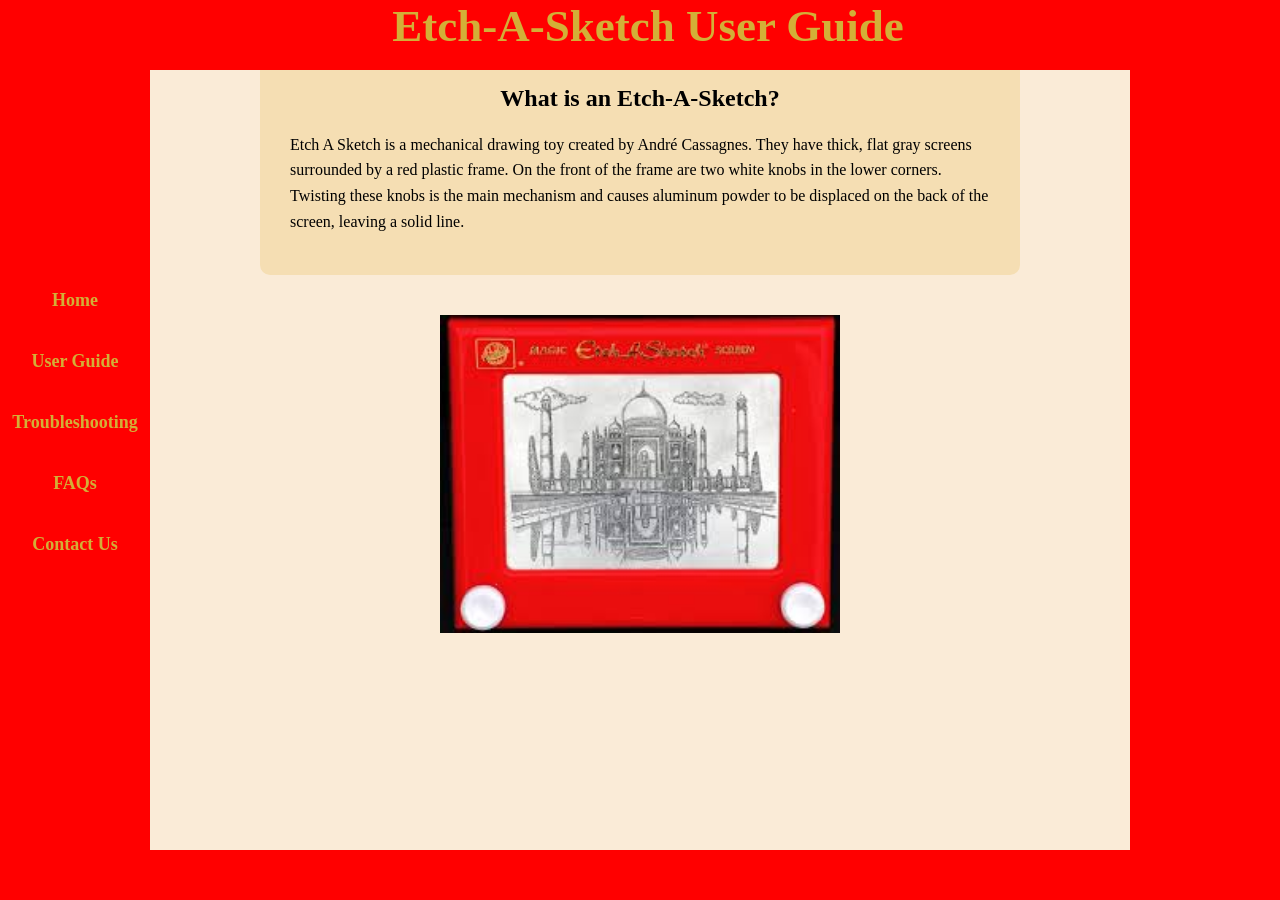
<file: index.html>
<html lang="en">
	<head>
		<meta charset="utf-8">
		<title>Etch-A-Sketch</title>
		<link rel="stylesheet" href='styles/style.css'>
	</head>	
	<body>  
		<div id="bar1"></div>
		<div id="bar2"></div>
		<div id="bar3"></div>
		<div id="bar4"></div>
		<nav aria-label="Main navigation">
			<ul class="nav">
				<li><a href="" aria-current="page" aria-label="Current page, Home">Home</a></li>
				<li><a href="pages/userGuide.html" aria-label="Navigate to User Guide">User Guide</a></li>
				<li><a href="pages/troubleshooting.html" aria-label="Navigate to Troubleshooting">Troubleshooting</a></li>
				<li><a href="pages/faq.html" aria-label="Navigate to Frequently Asked Questions">FAQs</a></li>
				<li><a href="pages/contact.html" aria-label="Navigate to Contact Us">Contact Us</a></li>
			</ul>
		</nav>
		<h1 id="title">Etch-A-Sketch User Guide</h1>
		
		<article id="blurb">
			<h2>What is an Etch-A-Sketch?</h2>
			<p>
				Etch A Sketch is a mechanical drawing toy created by André Cassagnes.
				They have thick, flat gray screens surrounded by a red plastic frame.
				On the front of the frame are two white knobs in the lower corners. 
				Twisting these knobs is the main mechanism and causes aluminum powder
				to be displaced on the back of the screen, leaving a solid line.
			</p>
		</article>
		
		<img id="etch" src="./images/etch.jpg" alt="Modern Etch-A-Sketch Design">
		
	</body>
</html>
</file>
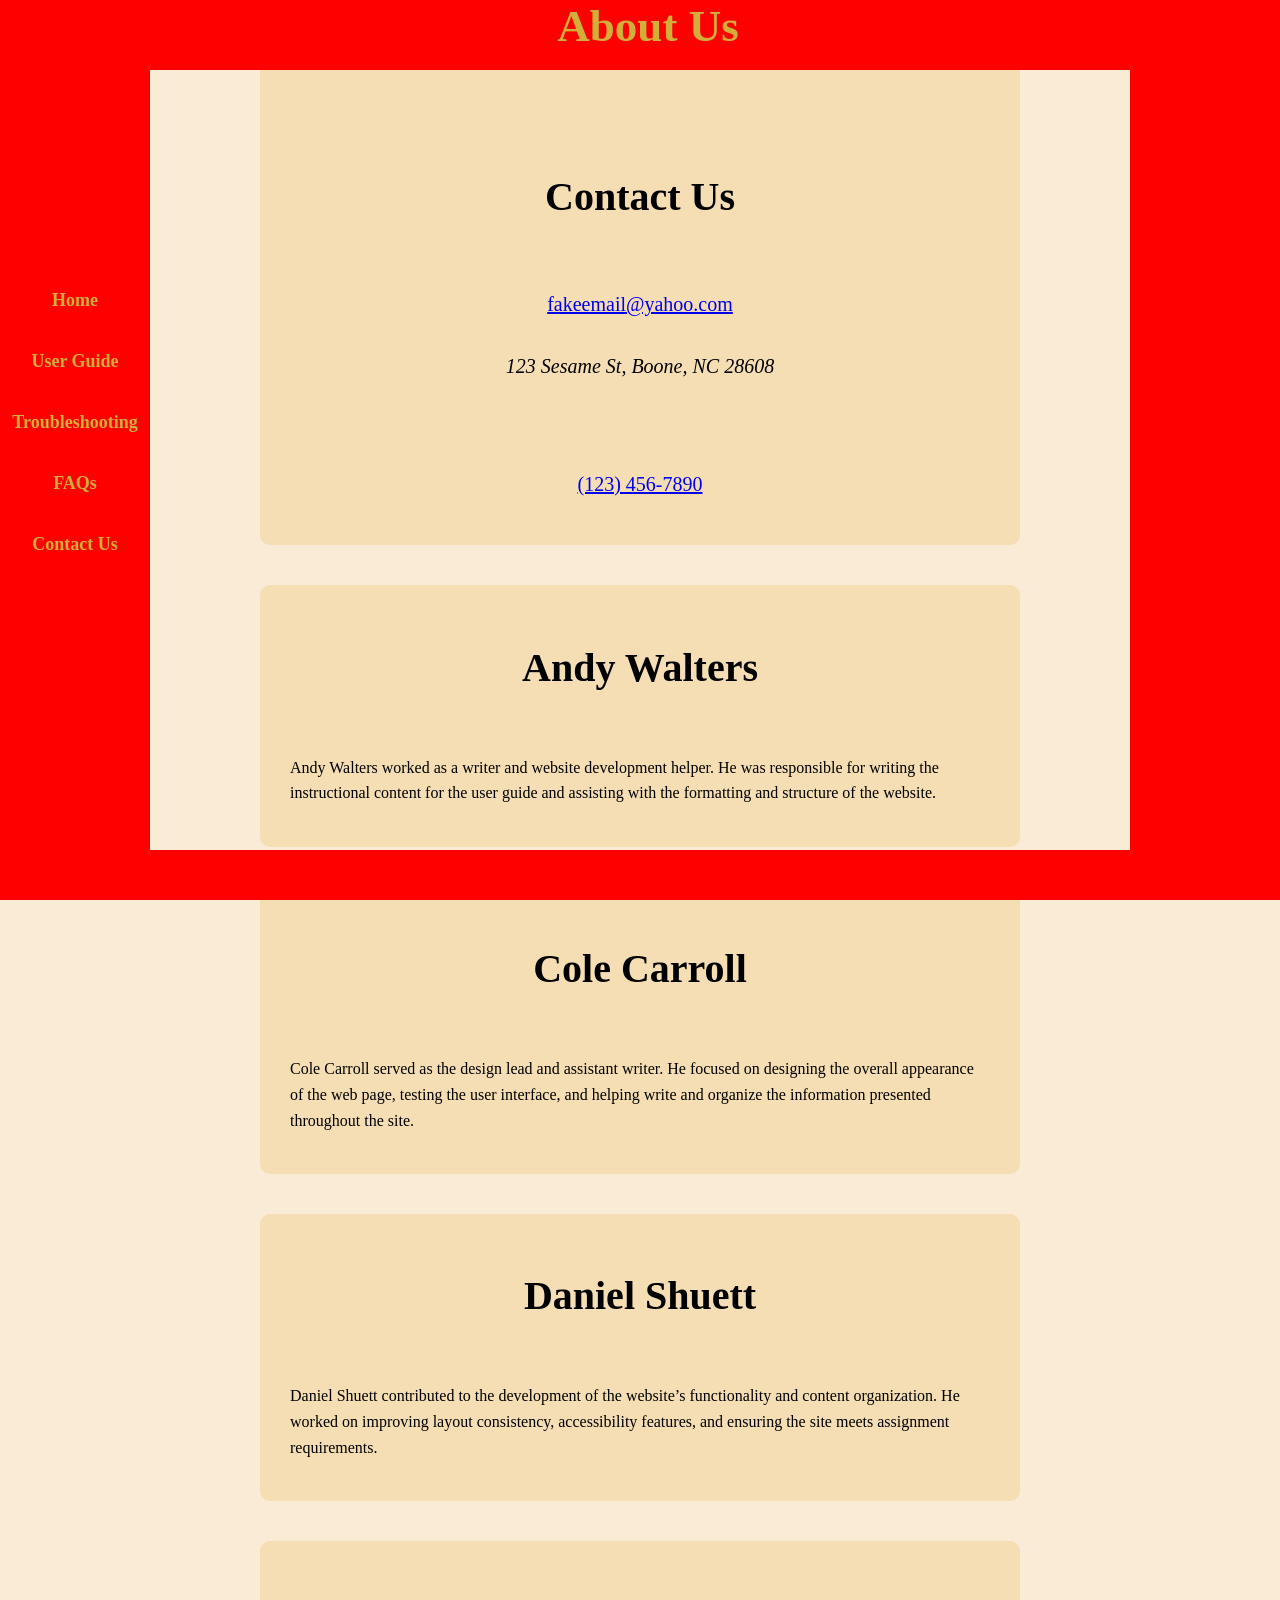
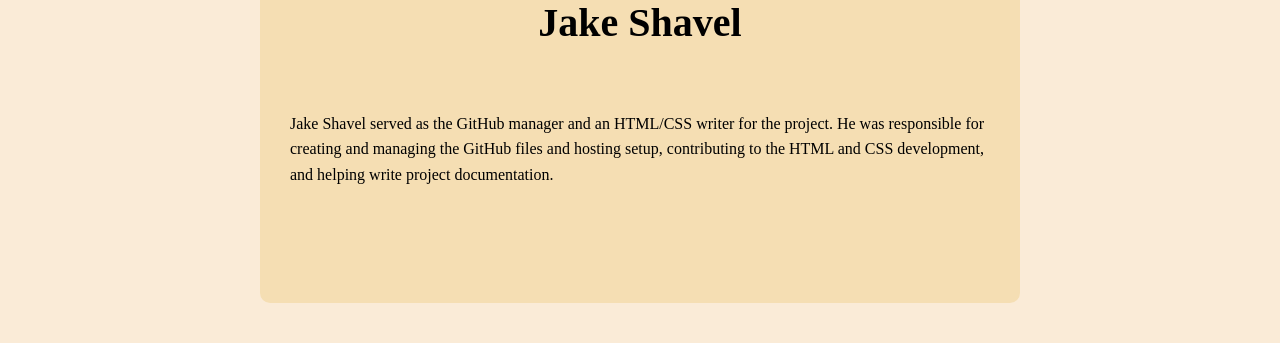
<file: pages/contact.html>
<html lang="en">
	<head>
		<meta charset="utf-8">
		<title>Etch-A-Sketch Contact</title>
		<link rel="stylesheet" href='../styles/style.css'>
	</head>	
	<body>  
		<div id="bar1"></div>
		<div id="bar2"></div>
		<div id="bar3"></div>
		<div id="bar4"></div>

		<nav>
			<ul class="nav">
				<li><a href="../index.html">Home</a></li>
				<li><a href="userGuide.html">User Guide</a></li>
				<li><a href="troubleshooting.html">Troubleshooting</a></li>
				<li><a href="faq.html">FAQs</a></li>
				<li><a href="contact.html">Contact Us</a></li>
			</ul>
		</nav>
		<h1 id="title">About Us</h1>
		
		<article id="first" class="steps aboutus">
			<h2>Contact Us</h2>
			<p>
				<a href="mailto:fakeemail@yahoo">fakeemail@yahoo.com</a>
				<address>123 Sesame St, Boone, NC 28608</address>
			</p>
			<p>
				<a href="tel:1234567890">(123) 456-7890</a>
			</p>
		</article>
		
		<article class="steps">
			<h2>Andy Walters</h2>
			<p>
				Andy Walters worked as a writer and website development helper. 
				He was responsible for writing the instructional content for the user guide and 
				assisting with the formatting and structure of the website.
			</p>
		</article>
		
		<article class="steps">
			<h2>Cole Carroll</h2>
			<p>
				Cole Carroll served as the design lead and assistant writer. 
				He focused on designing the overall appearance of the web page, 
				testing the user interface, and helping write and organize the information 
				presented throughout the site.			
			</p>
		</article>
		
		<article class="steps">
			<h2>Daniel Shuett</h2>
			<p>
				Daniel Shuett contributed to the development of the website’s 
				functionality and content organization. He worked on improving 
				layout consistency, accessibility features, and ensuring the site 
				meets assignment requirements.
			</p>
		</article>
		
		<article id="last" class="steps">
			<h2>Jake Shavel</h2>
			<p>
				Jake Shavel served as the GitHub manager and an HTML/CSS writer for the project. 
				He was responsible for creating and managing the GitHub files and hosting setup, 
				contributing to the HTML and CSS development, and helping write project documentation.
			</p>
		</article>
	</body>
</html>
</file>
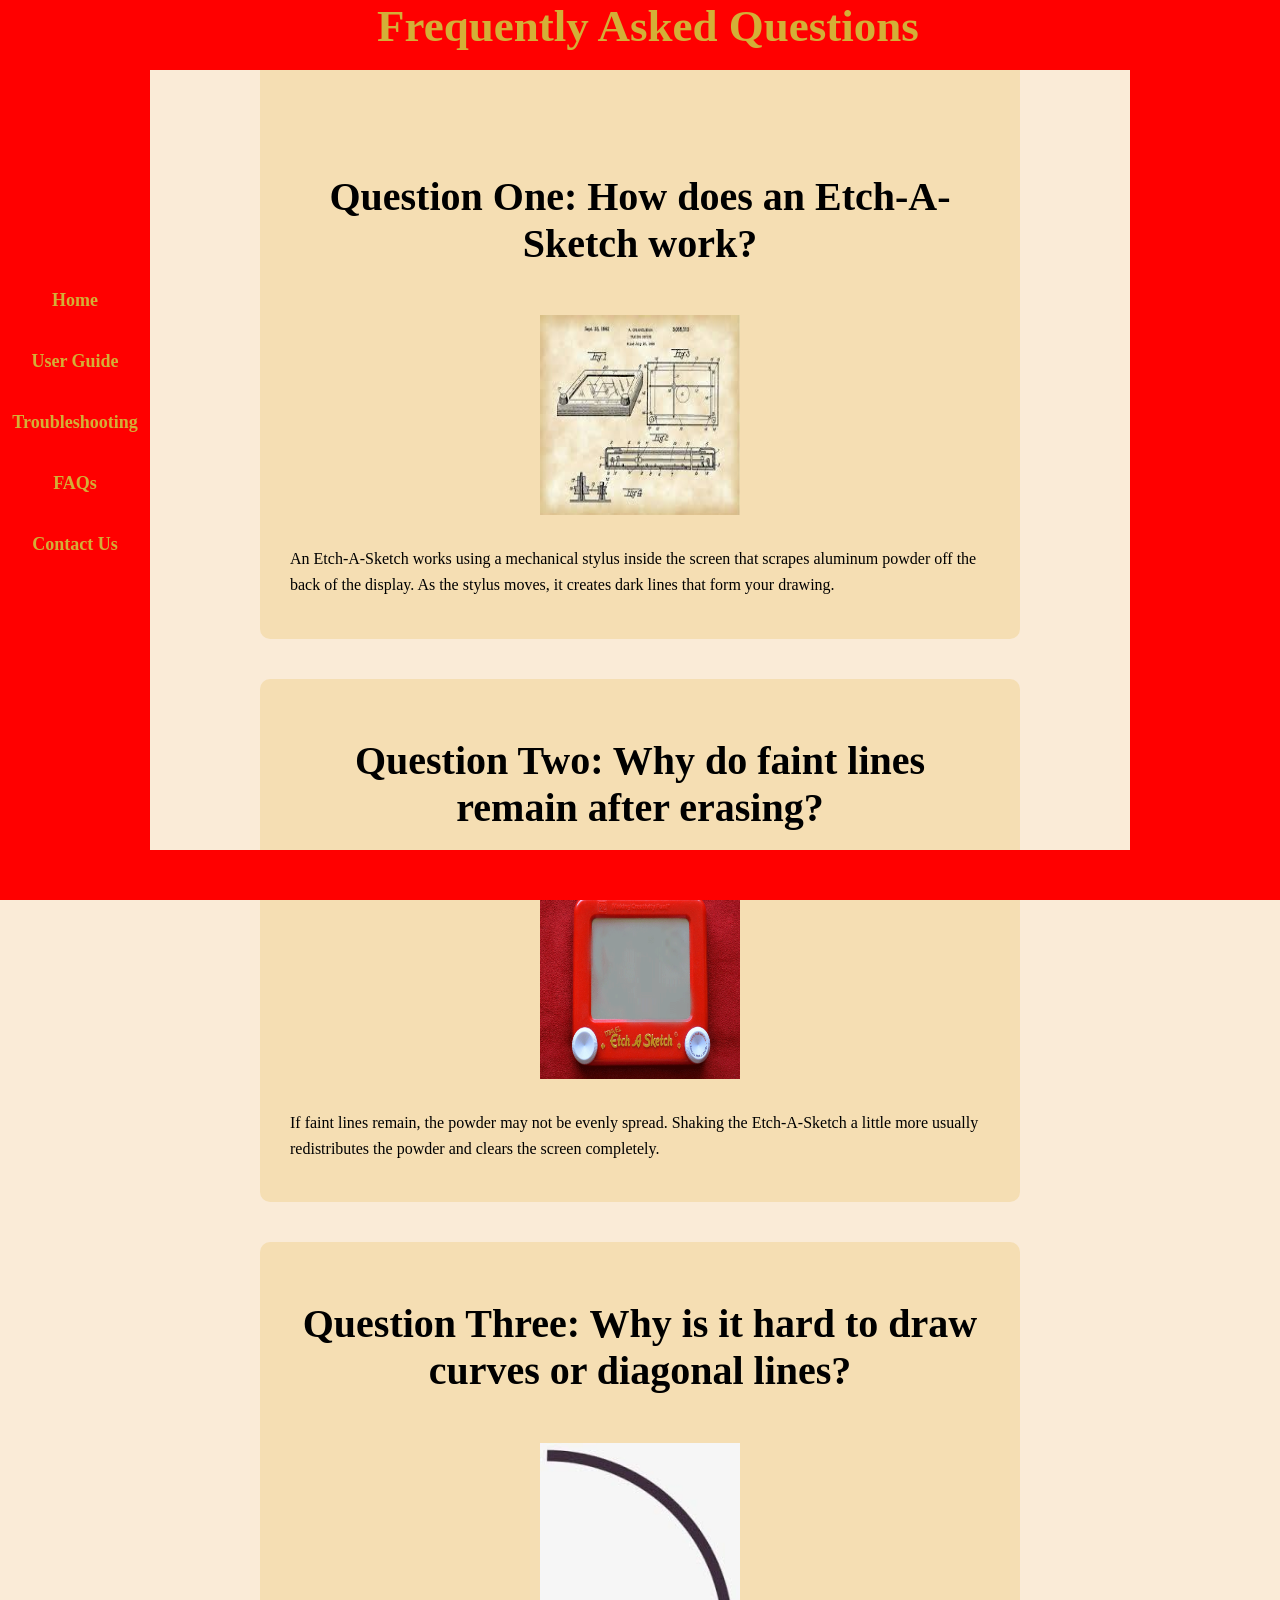
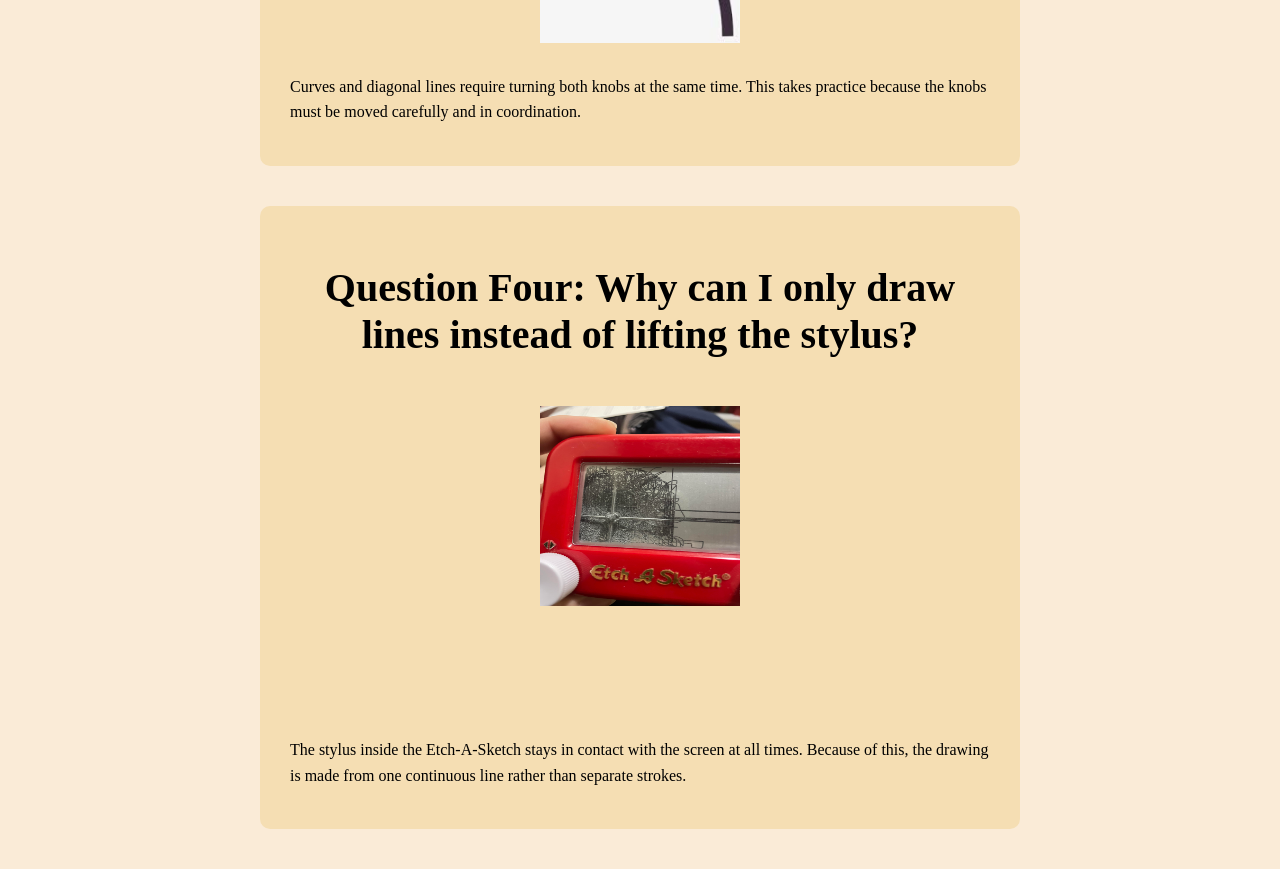
<file: pages/faq.html>
<html lang="en">
	<head>
		<meta charset="utf-8">
		<title>Etch-A-Sketch FAQs</title>
		<link rel="stylesheet" href='../styles/style.css'>
	</head>	
	<body>  
		<div id="bar1"></div>
		<div id="bar2"></div>
		<div id="bar3"></div>
		<div id="bar4"></div>

		<nav>
			<ul class="nav">
				<li><a href="../index.html">Home</a></li>
				<li><a href="userGuide.html">User Guide</a></li>
				<li><a href="troubleshooting.html">Troubleshooting</a></li>
				<li><a href="faq.html">FAQs</a></li>
				<li><a href="contact.html">Contact Us</a></li>
			</ul>
		</nav>
		<h1 id="title">Frequently Asked Questions</h1>
		
		<article id="first" class="steps">
			<h2>Question One: How does an Etch-A-Sketch work?</h2>
			<img src="../images/diagram.jpg" alt="Inner workings of an Etch-A-Sketch">

			<p>
				An Etch-A-Sketch works using a mechanical stylus inside the 
				screen that scrapes aluminum powder off the back of the display. 
				As the stylus moves, it creates dark lines that form your drawing.
			</p>
		</article>
		
		<article class="steps">
			<h2>Question Two: Why do faint lines remain after erasing?</h2>
			<img class="alt" src="../images/shaking2.gif" alt="Shaking and erasing an Etch-A-Sketch">

			<p>
				If faint lines remain, the powder may not 
				be evenly spread. Shaking the Etch-A-Sketch 
				a little more usually redistributes the powder 
				and clears the screen completely.
			</p>
		</article>
		
		<article class="steps">
			<h2>Question Three: Why is it hard to draw curves or diagonal lines?</h2>
			<img src="../images/curved.jpg" alt="Curved line">

			<p>
				Curves and diagonal lines require turning both knobs 
				at the same time. This takes practice because the 
				knobs must be moved carefully and in coordination.
			</p>
		</article>
		
		<article class="steps">
			<h2>Question Four: Why can I only draw lines instead of lifting the stylus?</h2>
			<img id="last" class="alt" src="../images/stylus.jpg" alt="Modern Etch-A-Sketch Design">
			<p>
				The stylus inside the Etch-A-Sketch stays 
				in contact with the screen at all times. 
				Because of this, the drawing is made from 
				one continuous line rather than separate 
				strokes.
			</p>
		</article>
	</body>
</html>
</file>
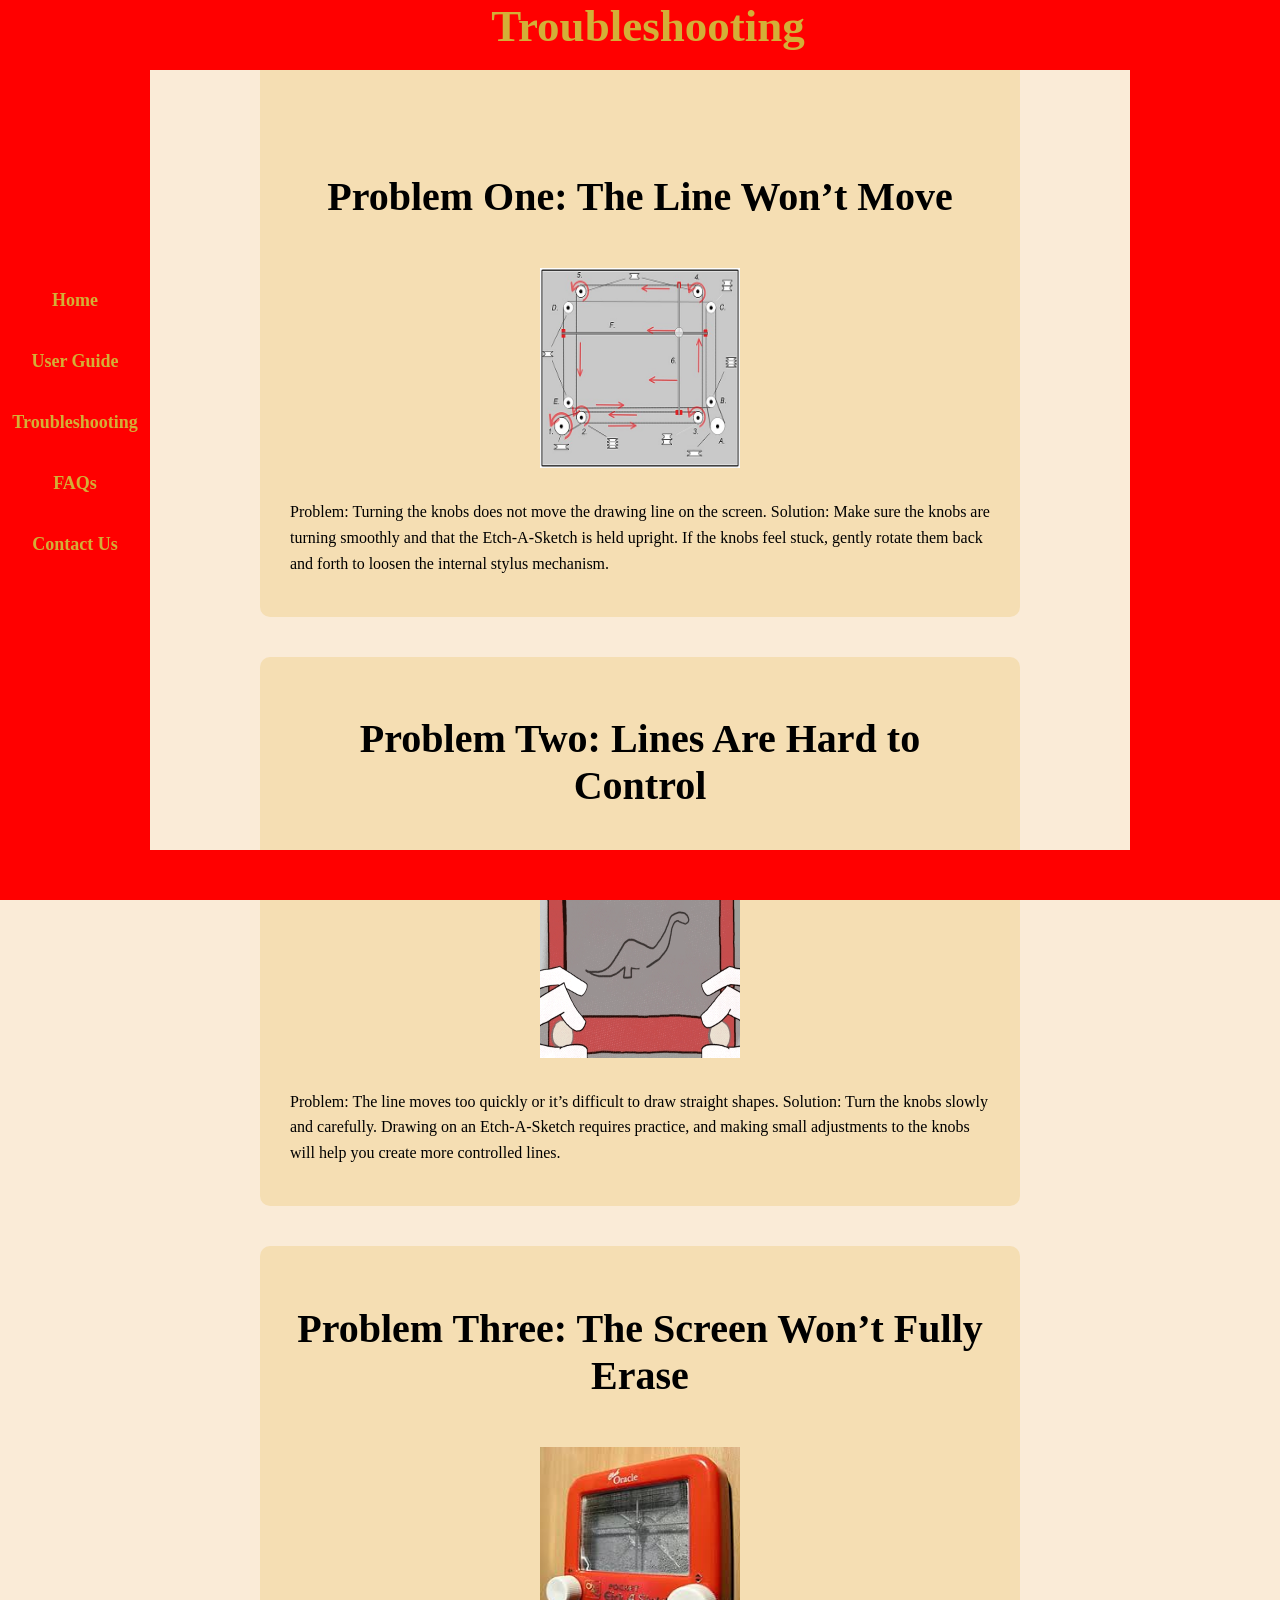
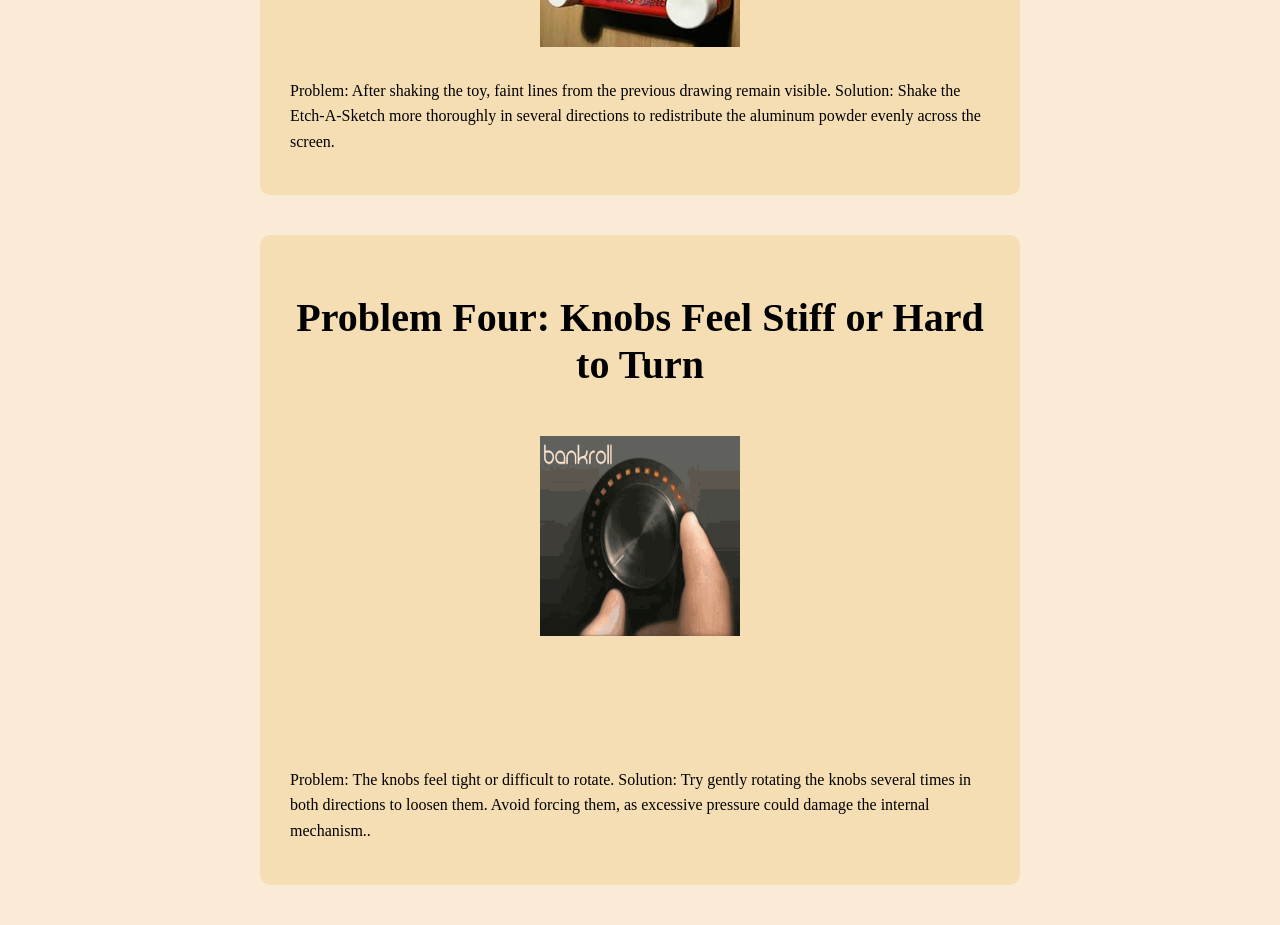
<file: pages/troubleshooting.html>
<html lang="en">
	<head>
		<meta charset="utf-8">
		<title>Etch-A-Sketch Troubleshooting</title>
		<link rel="stylesheet" href='../styles/style.css'>
	</head>	
	<body>  
		<div id="bar1"></div>
		<div id="bar2"></div>
		<div id="bar3"></div>
		<div id="bar4"></div>

		<nav>
			<ul class="nav">
				<li><a href="../index.html">Home</a></li>
				<li><a href="userGuide.html">User Guide</a></li>
				<li><a href="troubleshooting.html">Troubleshooting</a></li>
				<li><a href="faq.html">FAQs</a></li>
				<li><a href="contact.html">Contact Us</a></li>
			</ul>
		</nav>
		<h1 id="title">Troubleshooting</h1>
		
		<article id="first" class="steps">
			<h2>Problem One: The Line Won’t Move</h2>
			<img src="../images/Etchasketch_internal.jpg" alt="Diagram showing the internal mechanism of an Etch-A-Sketch">

			<p>
				Problem: Turning the knobs does not move the drawing line on the screen.
				Solution: Make sure the knobs are turning smoothly and that the Etch-A-Sketch is 
				held upright. If the knobs feel stuck, gently 
				rotate them back and forth to loosen the 
				internal stylus mechanism.
			</p>
		</article>
		
		<article class="steps">
			<h2>Problem Two: Lines Are Hard to Control </h2>
			<img class="alt" src="../images/trouble_with_sticks.gif" alt="Person having a hard time controlling knobs">

			<p>
				Problem: The line moves too quickly or it’s difficult to draw straight shapes.
				Solution: Turn the knobs slowly and carefully. 
				Drawing on an Etch-A-Sketch requires practice, 
				and making small adjustments to the knobs will 
				help you create more controlled lines.
			</p>
		</article>
		
		<article class="steps">
			<h2>Problem Three: The Screen Won’t Fully Erase</h2>
			<img src="../images/metal.jpg" alt="Modern Etch-A-Sketch with lines stuck on screen">

			<p>
				Problem: After shaking the toy, faint lines from the previous drawing remain visible.
				Solution: Shake the Etch-A-Sketch more thoroughly in 
				several directions to redistribute the aluminum powder 
				evenly across the screen.
			</p>
		</article>
		
		<article class="steps">
			<h2>Problem Four: Knobs Feel Stiff or Hard to Turn</h2>
			<img id="last" class="alt" src="../images/knob_turning.gif" alt="Knob being turned">
			<p>
				Problem: The knobs feel tight or difficult to rotate.
				Solution: Try gently rotating the knobs several 
				times in both directions to loosen them. 
				Avoid forcing them, as excessive pressure could 
				damage the internal mechanism..
			</p>
		</article>
	</body>
</html>
</file>
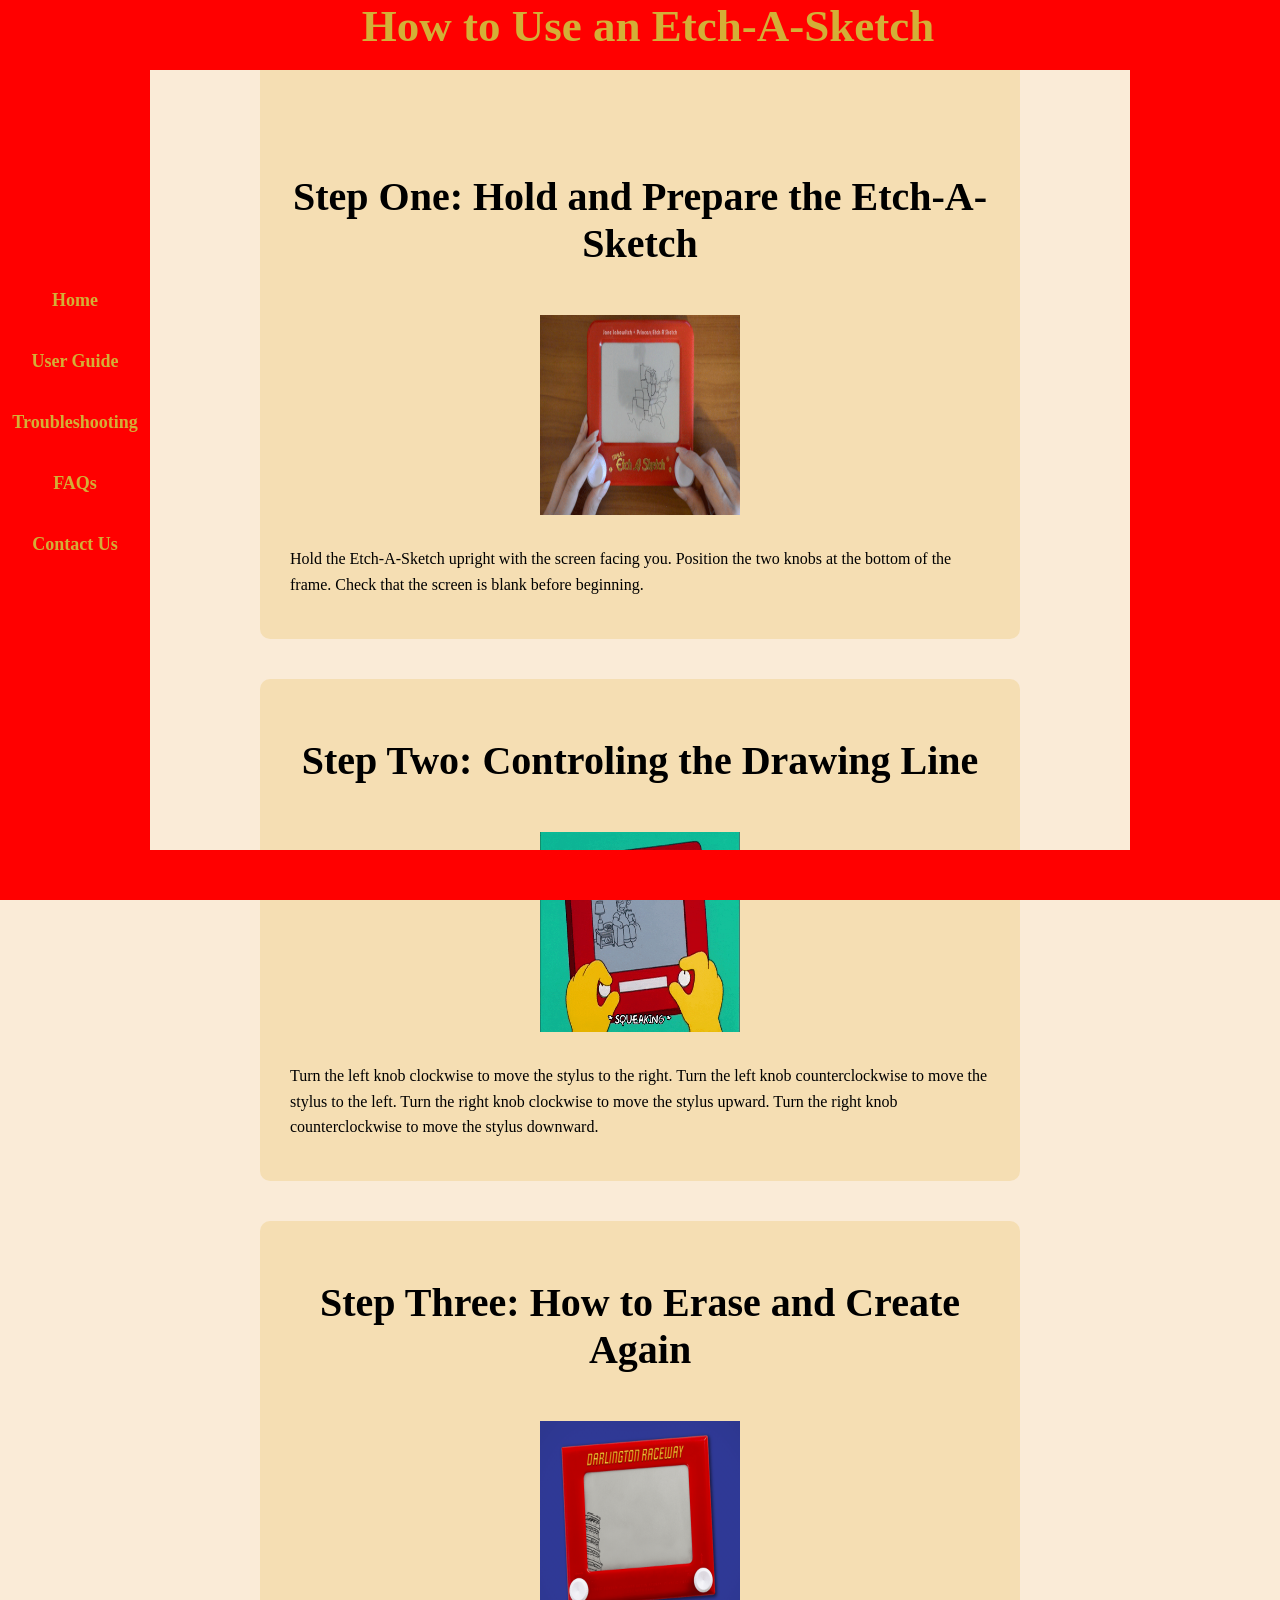
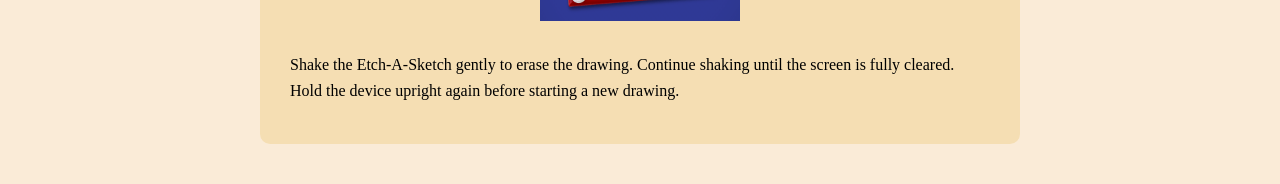
<file: pages/userGuide.html>
<html lang="en">
	<head>
		<meta charset="utf-8">
		<title>Etch-A-Sketch User Guide</title>
		<link rel="stylesheet" href='../styles/style.css'>
	</head>	
	<body>  
		<div id="bar1"></div>
		<div id="bar2"></div>
		<div id="bar3"></div>
		<div id="bar4"></div>

		<nav>
			<ul class="nav">
				<li><a href="../index.html">Home</a></li>
				<li><a href="">User Guide</a></li>
				<li><a href="troubleshooting.html">Troubleshooting</a></li>
				<li><a href="faq.html">FAQs</a></li>
				<li><a href="contact.html">Contact Us</a></li>
			</ul>
		</nav>
		<h1 id="title">How to Use an Etch-A-Sketch</h1>
		
		<article id="first" class="steps">
			<h2>Step One: Hold and Prepare the Etch-A-Sketch</h2>
			<img src="../images/hold.gif" alt="Etch-A-Sketch upright with person drawing">

			<p>
				Hold the Etch-A-Sketch upright with the screen facing you. 
				Position the two knobs at the bottom of the frame. 
				Check that the screen is blank before beginning.
			</p>
		</article>
		
		<article class="steps">
			<h2>Step Two: Controling the Drawing Line</h2>
			<img class="alt" src="../images/giphy.gif" alt="Etch-A-Sketch knobs being moved and drawing across screen">

			<p>
				Turn the left knob clockwise to move the stylus to the right. 
				Turn the left knob counterclockwise to move the stylus to the left. 
				Turn the right knob clockwise to move the stylus upward. 
				Turn the right knob counterclockwise to move the stylus downward.
			</p>
		</article>
		
		<article class="steps">
			<h2>Step Three: How to Erase and Create Again</h2>
			<img src="../images/shake.gif" alt="Writing to an Etch-A-Sketch and erasing by shaking">

			<p>
				Shake the Etch-A-Sketch gently to erase the drawing. 
				Continue shaking until the screen is fully cleared. 
				Hold the device upright again before starting a new drawing.
			</p>
		</article>
	</body>
</html>
</file>
<file: styles/style.css>
h1 {
    font-family: "Brush Script MT";
    text-align: center;
}

h2 {
    font-family: "Century Gothic";
    text-align: center;
}

p {
    font-family: "Century Gothic";
    text-align: left;   
    line-height: 1.6;   
}

nav ul {
  list-style-type: none;
  margin: 0;
  padding: 0;
  width: 150px;
  background-color: red;
}

nav li a {
  display: block;
  color: #d3af37;
  padding: 20px 8px;
  text-decoration: none;
  text-align: center;
  font-weight: bolder;
  font-size: 18px;
  font-family: "century gothic";
}

nav li a:hover {
  background-color: firebrick;
  color: white;
}

body {
	background-color: antiquewhite;
}

nav {
	position: fixed;
	top: 30%;
	left: 0;
}

#bar1 {
	position: fixed;
	left: 0;
	top: 0;
	bottom: 0;
	width: 150px;
	height: 100%;
	background: red;
	z-index: -1;
}

#bar2 {
	position: fixed;
	right: 0;
	top: 0;
	bottom: 0;
	width: 150px;
	height: 100%;
	background: red;
	z-index: -1;
}

#bar3 {
	position: fixed;
	bottom: 0;
	width: 100%;
	height: 50px;
	background: red;
	z-index: 100;
}

#bar4 {
	position: fixed;
	top: 0;
	width: 100%;
	height: 70px;
	background: red;
	z-index: 100;
}

#title {
	width: 100%;
	position: fixed;
	top:0;
	margin-top: 0;
	color: #d3af37;
	font-size: 45px;
	z-index: 101;
}

#blurb {
    margin: 40px auto;
    width: 700px;
    padding: 25px 30px;   
    background-color: #f5deb3; 
    border-radius: 10px; 
}

#etch {
	display: block;
    margin: 20px auto;   
    width: 400px;
    height: auto;
}



.steps {
    margin: 40px auto;
    width: 700px;
    padding: 25px 30px;   
    background-color: #f5deb3; 
    border-radius: 10px;  
}

.steps {
    display: flex;
    flex-direction: column; 
    align-items: center;    
    text-align: center;     
    gap: 15px;               
}

.steps img {
    width: 200px;
    height: 200px;
    flex-shrink: 0;
}

article {
	padding-bottom: 70px;
}

.steps h2 {
	text-align: center;
	font-size: 40px;
}

#first {
	padding-top: 100px;
}

#last {
	padding-bottom: 100px;
}

.aboutus p, address{
	font-family: "century gothic";
	text-align: center;
	font-size: 20px;

}
</file>
